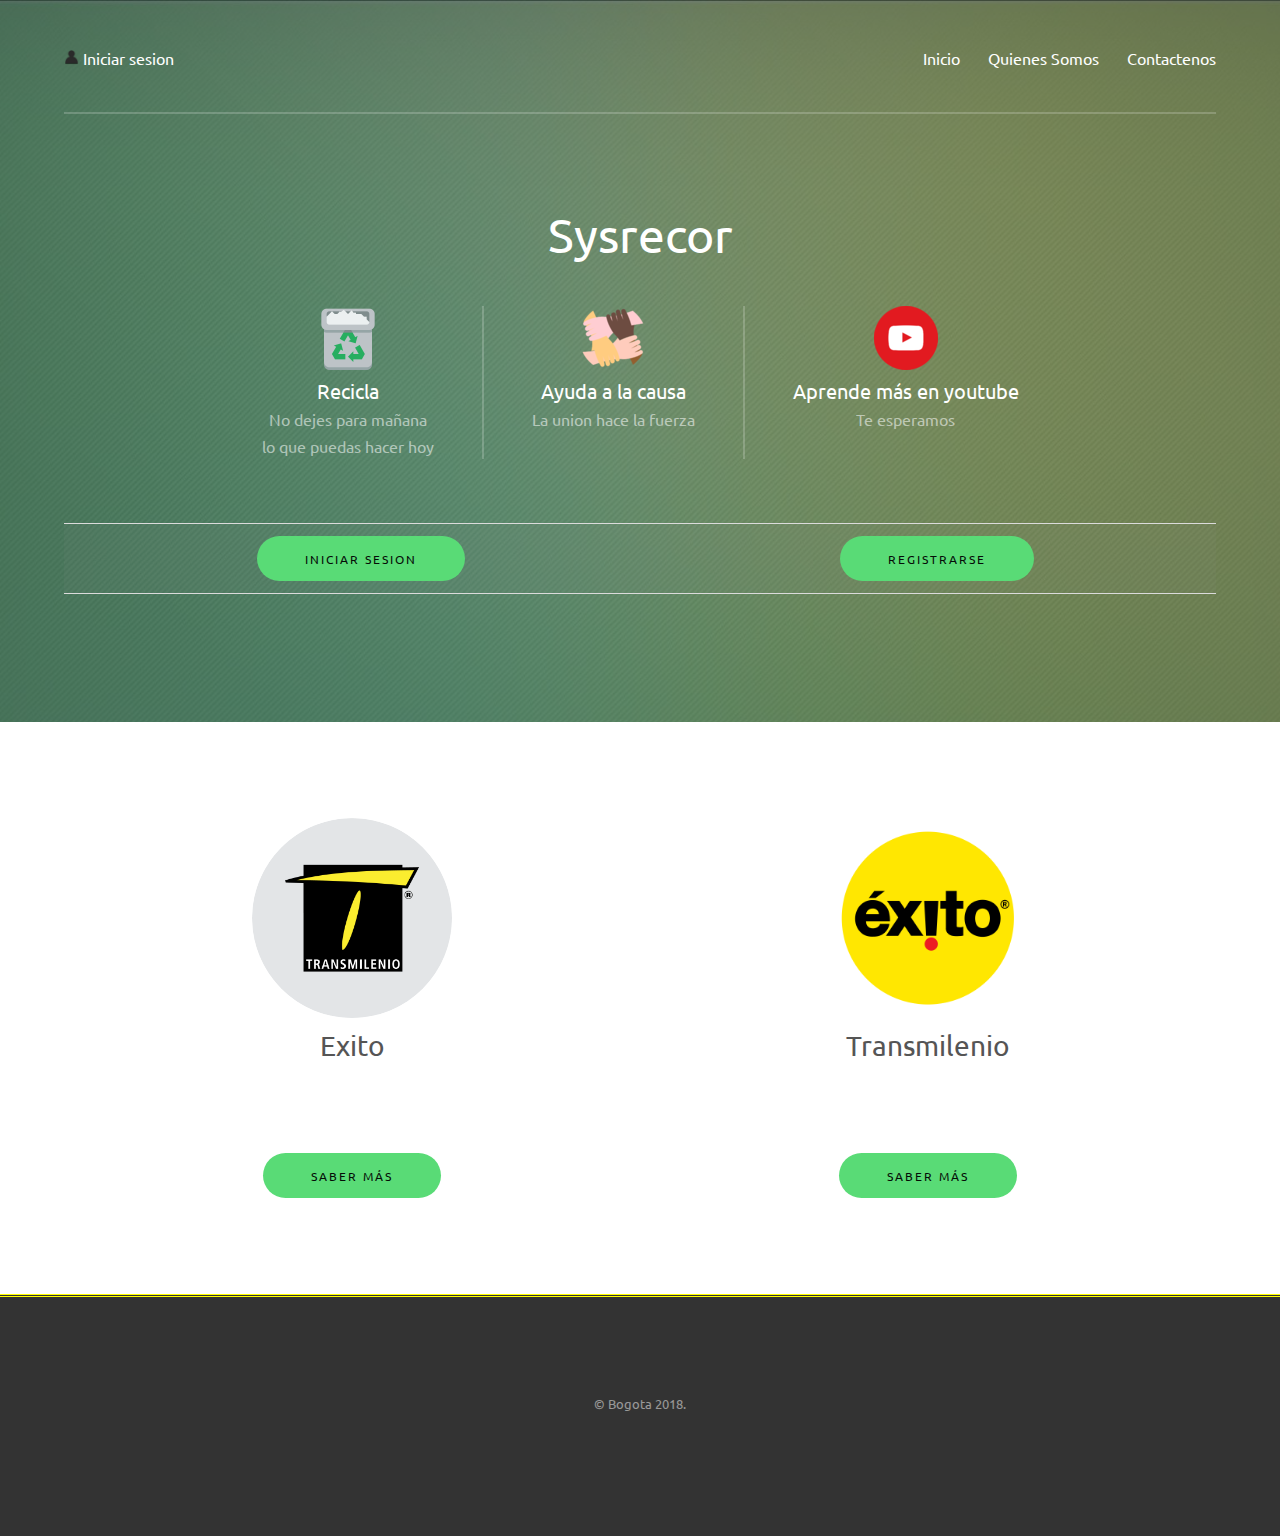
<file: sysrecor/index.html>
<!DOCTYPE HTML>
<!--
	Projection by TEMPLATED
	templated.co @templatedco
	Released for free under the Creative Commons Attribution 3.0 license (templated.co/license)
-->
<html>
	<head>
		<title>Sysrecor</title>
		<meta charset="utf-8" />
		<meta name="viewport" content="width=device-width, initial-scale=1" />
        <link rel="icon" type="image/png" sizes="16x16" href="sesiones/images/favicon/favicon-16x16.png">
        <link rel="manifest" href="/manifest.json">
        <meta name="msapplication-TileColor" content="#FFD700">
        <link href="https://fonts.googleapis.com/css?family=Ubuntu" rel="stylesheet">
        <meta name="theme-color" content="#FFD700">
		<link rel="stylesheet" href="sesiones/assets/css/main.css" />
	</head>
	<body>

		<!-- Header -->
			<header id="header">
				<div class="inner">
					<a href="#" class="logo"><img src="images/inicio.png" width="15px" height="15px"> Iniciar sesion</strong></a>
					<nav id="nav">
						<a href="index.html">Inicio</a>
						<a href="#">Quienes Somos</a>
						<a href="#">Contactenos</a>
					</nav>
					<a href="#navPanel" class="navPanelToggle"><span class="fa fa-bars"></span></a>
				</div>
			</header>

		<!-- Banner -->
			<section id="banner">
				<div class="inner">
					<header>
						<h1>Sysrecor</h1>
					</header>

					<div class="flex ">

						<div>
							<img src="images/recicla.png">
							<h3>Recicla</h3>
							<p>No dejes para mañana</p>
							<p>lo que puedas hacer hoy</p>
						</div>

						<div>
							<img src="images/ayuda.png">
							<h3>Ayuda a la causa</h3>
							<p>La union hace la fuerza</p>
						</div>

						<div>
								<img src="images/youtube2.png">
							<h3>Aprende más en youtube</h3>
							<p>Te esperamos</p>
						</div>

					</div>

					<footer>
						<table>
							<tr>
								<td><a href="#" class="button">Iniciar sesion</a></td>
								<td><a href="#" class="button">Registrarse</a></td>
							</tr>
						</table>
					</footer>
				</div>
			</section>


			
						



		<!-- Three -->
			<section id="three" class="wrapper align-center">
				<div class="inner">
					<div class="flex flex-2">
						<article>
							<div class="image round">
								<img src="sesiones/images/pic01.png" width="200px" height="200px"   alt="Pic 01" />
							</div>
							<header>
								<h3>Exito</h3>
							</header>
							<p>&nbsp;</p>
							<footer>
								<a href="#" class="button">Saber más</a>
							</footer>
						</article>
						<article>
							<div class="image round">
								<img src="sesiones/images/logofunvida.png" alt="Pic 02" width="200px" height="200px" />
							</div>
							<header>
								<h3>Transmilenio</h3>
							</header>
							<p>&nbsp;</p>
							<footer>
								<a href="#" class="button">Saber más</a>
							</footer>
						</article>
					</div>
				</div>
			</section>

		<!-- Footer -->
			<footer id="footer">
				

					<div class="copyright">
						&copy; Bogota 2018</a>.
					</div>

				</div>
			</footer>

		<!-- Scripts -->
			<script src="assets/js/jquery.min.js"></script>
			<script src="assets/js/skel.min.js"></script>
			<script src="assets/js/util.js"></script>
			<script src="assets/js/main.js"></script>

	</body>
</html>
</file>
<file: sysrecor/sesiones/assets/css/main.css>
@charset "UTF-8";
@import url(font-awesome.min.css);
@import "https://fonts.googleapis.com/css?family=Source+Sans+Pro:300,400,600";

/*
	Projection by TEMPLATED
	templated.co @templatedco
	Released for free under the Creative Commons Attribution 3.0 license (templated.co/license)
*/

/* Reset */

	html, body, div, span, applet, object, iframe, h1, h2, h3, h4, h5, h6, p, blockquote, pre, a, abbr, acronym, address, big, cite, code, del, dfn, em, img, ins, kbd, q, s, samp, small, strike, strong, sub, sup, tt, var, b, u, i, center, dl, dt, dd, ol, ul, li, fieldset, form, label, legend, table, caption, tbody, tfoot, thead, tr, th, td, article, aside, canvas, details, embed, figure, figcaption, footer, header, hgroup, menu, nav, output, ruby, section, summary, time, mark, audio, video {
		margin: 0;
		padding: 0;
		border: 0;
		font-size: 100%;
		font: inherit;
		vertical-align: baseline;
	}

	article, aside, details, figcaption, figure, footer, header, hgroup, menu, nav, section {
		display: block;
	}

	body {
		line-height: 1;
	}

	ol, ul {
		list-style: none;
	}

	blockquote, q {
		quotes: none;
	}

	blockquote:before, blockquote:after, q:before, q:after {
		content: '';
		content: none;
	}

	table {
		border-collapse: collapse;
		border-spacing: 0;
	}

	body {
		-webkit-text-size-adjust: none;
	}

/* Box Model */

	*, *:before, *:after {
		-moz-box-sizing: border-box;
		-webkit-box-sizing: border-box;
		box-sizing: border-box;
	}

/* Containers */

	.container {
		margin-left: auto;
		margin-right: auto;
	}

	.container.\31 25\25 {
		width: 100%;
		max-width: 100em;
		min-width: 80em;
	}

	.container.\37 5\25 {
		width: 60em;
	}

	.container.\35 0\25 {
		width: 40em;
	}

	.container.\32 5\25 {
		width: 20em;
	}

	.container {
		width: 80em;
	}

	@media screen and (max-width: 1680px) {

		.container.\31 25\25 {
			width: 100%;
			max-width: 100em;
			min-width: 80em;
		}

		.container.\37 5\25 {
			width: 60em;
		}

		.container.\35 0\25 {
			width: 40em;
		}

		.container.\32 5\25 {
			width: 20em;
		}

		.container {
			width: 80em;
		}

	}

	@media screen and (max-width: 1280px) {

		.container.\31 25\25 {
			width: 100%;
			max-width: 81.25em;
			min-width: 65em;
		}

		.container.\37 5\25 {
			width: 48.75em;
		}

		.container.\35 0\25 {
			width: 32.5em;
		}

		.container.\32 5\25 {
			width: 16.25em;
		}

		.container {
			width: 65em;
		}

	}

	@media screen and (max-width: 980px) {

		.container.\31 25\25 {
			width: 100%;
			max-width: 112.5%;
			min-width: 90%;
		}

		.container.\37 5\25 {
			width: 67.5%;
		}

		.container.\35 0\25 {
			width: 45%;
		}

		.container.\32 5\25 {
			width: 22.5%;
		}

		.container {
			width: 90%;
		}

	}

	@media screen and (max-width: 736px) {

		.container.\31 25\25 {
			width: 100%;
			max-width: 112.5%;
			min-width: 90%;
		}

		.container.\37 5\25 {
			width: 67.5%;
		}

		.container.\35 0\25 {
			width: 45%;
		}

		.container.\32 5\25 {
			width: 22.5%;
		}

		.container {
			width: 90% !important;
		}

	}

	@media screen and (max-width: 480px) {

		.container.\31 25\25 {
			width: 100%;
			max-width: 112.5%;
			min-width: 90%;
		}

		.container.\37 5\25 {
			width: 67.5%;
		}

		.container.\35 0\25 {
			width: 45%;
		}

		.container.\32 5\25 {
			width: 22.5%;
		}

		.container {
			width: 90% !important;
		}

	}

/* Grid */

	.row {
		border-bottom: solid 1px transparent;
		-moz-box-sizing: border-box;
		-webkit-box-sizing: border-box;
		box-sizing: border-box;
	}

	.row > * {
	float: left;
	-moz-box-sizing: border-box;
	-webkit-box-sizing: border-box;
	box-sizing: border-box;
	text-align: center;
	}

	.row:after, .row:before {
		content: '';
		display: block;
		clear: both;
		height: 0;
	}

	.row.uniform > * > :first-child {
		margin-top: 0;
	}

	.row.uniform > * > :last-child {
		margin-bottom: 0;
	}

	.row.\30 \25 > * {
		padding: 0 0 0 0em;
	}

	.row.\30 \25 {
		margin: 0 0 -1px 0em;
	}

	.row.uniform.\30 \25 > * {
		padding: 0em 0 0 0em;
	}

	.row.uniform.\30 \25 {
		margin: 0em 0 -1px 0em;
	}

	.row > * {
		padding: 0 0 0 2em;
	}

	.row {
		margin: 0 0 -1px -2em;
	}

	.row.uniform > * {
		padding: 2em 0 0 2em;
	}

	.row.uniform {
		margin: -2em 0 -1px -2em;
	}

	.row.\32 00\25 > * {
		padding: 0 0 0 4em;
	}

	.row.\32 00\25 {
		margin: 0 0 -1px -4em;
	}

	.row.uniform.\32 00\25 > * {
		padding: 4em 0 0 4em;
	}

	.row.uniform.\32 00\25 {
		margin: -4em 0 -1px -4em;
	}

	.row.\31 50\25 > * {
		padding: 0 0 0 3em;
	}

	.row.\31 50\25 {
		margin: 0 0 -1px -3em;
	}

	.row.uniform.\31 50\25 > * {
		padding: 3em 0 0 3em;
	}

	.row.uniform.\31 50\25 {
		margin: -3em 0 -1px -3em;
	}

	.row.\35 0\25 > * {
		padding: 0 0 0 1em;
	}

	.row.\35 0\25 {
		margin: 0 0 -1px -1em;
	}

	.row.uniform.\35 0\25 > * {
		padding: 1em 0 0 1em;
	}

	.row.uniform.\35 0\25 {
		margin: -1em 0 -1px -1em;
	}

	.row.\32 5\25 > * {
		padding: 0 0 0 0.5em;
	}

	.row.\32 5\25 {
		margin: 0 0 -1px -0.5em;
	}

	.row.uniform.\32 5\25 > * {
		padding: 0.5em 0 0 0.5em;
	}

	.row.uniform.\32 5\25 {
		margin: -0.5em 0 -1px -0.5em;
	}

	.\31 2u, .\31 2u\24 {
		width: 100%;
		clear: none;
		margin-left: 0;
	}

	.\31 1u, .\31 1u\24 {
		width: 91.6666666667%;
		clear: none;
		margin-left: 0;
	}

	.\31 0u, .\31 0u\24 {
		width: 83.3333333333%;
		clear: none;
		margin-left: 0;
	}

	.\39 u, .\39 u\24 {
		width: 75%;
		clear: none;
		margin-left: 0;
	}

	.\38 u, .\38 u\24 {
		width: 66.6666666667%;
		clear: none;
		margin-left: 0;
	}

	.\37 u, .\37 u\24 {
		width: 58.3333333333%;
		clear: none;
		margin-left: 0;
	}

	.\36 u, .\36 u\24 {
		width: 50%;
		clear: none;
		margin-left: 0;
	}

	.\35 u, .\35 u\24 {
		width: 41.6666666667%;
		clear: none;
		margin-left: 0;
	}

	.\34 u, .\34 u\24 {
		width: 33.3333333333%;
		clear: none;
		margin-left: 0;
	}

	.\33 u, .\33 u\24 {
		width: 25%;
		clear: none;
		margin-left: 0;
	}

	.\32 u, .\32 u\24 {
		width: 16.6666666667%;
		clear: none;
		margin-left: 0;
	}

	.\31 u, .\31 u\24 {
		width: 8.3333333333%;
		clear: none;
		margin-left: 0;
	}

	.\31 2u\24 + *,
	.\31 1u\24 + *,
	.\31 0u\24 + *,
	.\39 u\24 + *,
	.\38 u\24 + *,
	.\37 u\24 + *,
	.\36 u\24 + *,
	.\35 u\24 + *,
	.\34 u\24 + *,
	.\33 u\24 + *,
	.\32 u\24 + *,
	.\31 u\24 + * {
		clear: left;
	}

	.\-11u {
		margin-left: 91.66667%;
	}

	.\-10u {
		margin-left: 83.33333%;
	}

	.\-9u {
		margin-left: 75%;
	}

	.\-8u {
		margin-left: 66.66667%;
	}

	.\-7u {
		margin-left: 58.33333%;
	}

	.\-6u {
		margin-left: 50%;
	}

	.\-5u {
		margin-left: 41.66667%;
	}

	.\-4u {
		margin-left: 33.33333%;
	}

	.\-3u {
		margin-left: 25%;
	}

	.\-2u {
		margin-left: 16.66667%;
	}

	.\-1u {
		margin-left: 8.33333%;
	}

	@media screen and (max-width: 1680px) {

		.row > * {
			padding: 0 0 0 2em;
		}

		.row {
			margin: 0 0 -1px -2em;
		}

		.row.uniform > * {
			padding: 2em 0 0 2em;
		}

		.row.uniform {
			margin: -2em 0 -1px -2em;
		}

		.row.\32 00\25 > * {
			padding: 0 0 0 4em;
		}

		.row.\32 00\25 {
			margin: 0 0 -1px -4em;
		}

		.row.uniform.\32 00\25 > * {
			padding: 4em 0 0 4em;
		}

		.row.uniform.\32 00\25 {
			margin: -4em 0 -1px -4em;
		}

		.row.\31 50\25 > * {
			padding: 0 0 0 3em;
		}

		.row.\31 50\25 {
			margin: 0 0 -1px -3em;
		}

		.row.uniform.\31 50\25 > * {
			padding: 3em 0 0 3em;
		}

		.row.uniform.\31 50\25 {
			margin: -3em 0 -1px -3em;
		}

		.row.\35 0\25 > * {
			padding: 0 0 0 1em;
		}

		.row.\35 0\25 {
			margin: 0 0 -1px -1em;
		}

		.row.uniform.\35 0\25 > * {
			padding: 1em 0 0 1em;
		}

		.row.uniform.\35 0\25 {
			margin: -1em 0 -1px -1em;
		}

		.row.\32 5\25 > * {
			padding: 0 0 0 0.5em;
		}

		.row.\32 5\25 {
			margin: 0 0 -1px -0.5em;
		}

		.row.uniform.\32 5\25 > * {
			padding: 0.5em 0 0 0.5em;
		}

		.row.uniform.\32 5\25 {
			margin: -0.5em 0 -1px -0.5em;
		}

		.\31 2u\28xlarge\29, .\31 2u\24\28xlarge\29 {
			width: 100%;
			clear: none;
			margin-left: 0;
		}

		.\31 1u\28xlarge\29, .\31 1u\24\28xlarge\29 {
			width: 91.6666666667%;
			clear: none;
			margin-left: 0;
		}

		.\31 0u\28xlarge\29, .\31 0u\24\28xlarge\29 {
			width: 83.3333333333%;
			clear: none;
			margin-left: 0;
		}

		.\39 u\28xlarge\29, .\39 u\24\28xlarge\29 {
			width: 75%;
			clear: none;
			margin-left: 0;
		}

		.\38 u\28xlarge\29, .\38 u\24\28xlarge\29 {
			width: 66.6666666667%;
			clear: none;
			margin-left: 0;
		}

		.\37 u\28xlarge\29, .\37 u\24\28xlarge\29 {
			width: 58.3333333333%;
			clear: none;
			margin-left: 0;
		}

		.\36 u\28xlarge\29, .\36 u\24\28xlarge\29 {
			width: 50%;
			clear: none;
			margin-left: 0;
		}

		.\35 u\28xlarge\29, .\35 u\24\28xlarge\29 {
			width: 41.6666666667%;
			clear: none;
			margin-left: 0;
		}

		.\34 u\28xlarge\29, .\34 u\24\28xlarge\29 {
			width: 33.3333333333%;
			clear: none;
			margin-left: 0;
		}

		.\33 u\28xlarge\29, .\33 u\24\28xlarge\29 {
			width: 25%;
			clear: none;
			margin-left: 0;
		}

		.\32 u\28xlarge\29, .\32 u\24\28xlarge\29 {
			width: 16.6666666667%;
			clear: none;
			margin-left: 0;
		}

		.\31 u\28xlarge\29, .\31 u\24\28xlarge\29 {
			width: 8.3333333333%;
			clear: none;
			margin-left: 0;
		}

		.\31 2u\24\28xlarge\29 + *,
		.\31 1u\24\28xlarge\29 + *,
		.\31 0u\24\28xlarge\29 + *,
		.\39 u\24\28xlarge\29 + *,
		.\38 u\24\28xlarge\29 + *,
		.\37 u\24\28xlarge\29 + *,
		.\36 u\24\28xlarge\29 + *,
		.\35 u\24\28xlarge\29 + *,
		.\34 u\24\28xlarge\29 + *,
		.\33 u\24\28xlarge\29 + *,
		.\32 u\24\28xlarge\29 + *,
		.\31 u\24\28xlarge\29 + * {
			clear: left;
		}

		.\-11u\28xlarge\29 {
			margin-left: 91.66667%;
		}

		.\-10u\28xlarge\29 {
			margin-left: 83.33333%;
		}

		.\-9u\28xlarge\29 {
			margin-left: 75%;
		}

		.\-8u\28xlarge\29 {
			margin-left: 66.66667%;
		}

		.\-7u\28xlarge\29 {
			margin-left: 58.33333%;
		}

		.\-6u\28xlarge\29 {
			margin-left: 50%;
		}

		.\-5u\28xlarge\29 {
			margin-left: 41.66667%;
		}

		.\-4u\28xlarge\29 {
			margin-left: 33.33333%;
		}

		.\-3u\28xlarge\29 {
			margin-left: 25%;
		}

		.\-2u\28xlarge\29 {
			margin-left: 16.66667%;
		}

		.\-1u\28xlarge\29 {
			margin-left: 8.33333%;
		}

	}

	@media screen and (max-width: 1280px) {

		.row > * {
			padding: 0 0 0 1.5em;
		}

		.row {
			margin: 0 0 -1px -1.5em;
		}

		.row.uniform > * {
			padding: 1.5em 0 0 1.5em;
		}

		.row.uniform {
			margin: -1.5em 0 -1px -1.5em;
		}

		.row.\32 00\25 > * {
			padding: 0 0 0 3em;
		}

		.row.\32 00\25 {
			margin: 0 0 -1px -3em;
		}

		.row.uniform.\32 00\25 > * {
			padding: 3em 0 0 3em;
		}

		.row.uniform.\32 00\25 {
			margin: -3em 0 -1px -3em;
		}

		.row.\31 50\25 > * {
			padding: 0 0 0 2.25em;
		}

		.row.\31 50\25 {
			margin: 0 0 -1px -2.25em;
		}

		.row.uniform.\31 50\25 > * {
			padding: 2.25em 0 0 2.25em;
		}

		.row.uniform.\31 50\25 {
			margin: -2.25em 0 -1px -2.25em;
		}

		.row.\35 0\25 > * {
			padding: 0 0 0 0.75em;
		}

		.row.\35 0\25 {
			margin: 0 0 -1px -0.75em;
		}

		.row.uniform.\35 0\25 > * {
			padding: 0.75em 0 0 0.75em;
		}

		.row.uniform.\35 0\25 {
			margin: -0.75em 0 -1px -0.75em;
		}

		.row.\32 5\25 > * {
			padding: 0 0 0 0.375em;
		}

		.row.\32 5\25 {
			margin: 0 0 -1px -0.375em;
		}

		.row.uniform.\32 5\25 > * {
			padding: 0.375em 0 0 0.375em;
		}

		.row.uniform.\32 5\25 {
			margin: -0.375em 0 -1px -0.375em;
		}

		.\31 2u\28large\29, .\31 2u\24\28large\29 {
			width: 100%;
			clear: none;
			margin-left: 0;
		}

		.\31 1u\28large\29, .\31 1u\24\28large\29 {
			width: 91.6666666667%;
			clear: none;
			margin-left: 0;
		}

		.\31 0u\28large\29, .\31 0u\24\28large\29 {
			width: 83.3333333333%;
			clear: none;
			margin-left: 0;
		}

		.\39 u\28large\29, .\39 u\24\28large\29 {
			width: 75%;
			clear: none;
			margin-left: 0;
		}

		.\38 u\28large\29, .\38 u\24\28large\29 {
			width: 66.6666666667%;
			clear: none;
			margin-left: 0;
		}

		.\37 u\28large\29, .\37 u\24\28large\29 {
			width: 58.3333333333%;
			clear: none;
			margin-left: 0;
		}

		.\36 u\28large\29, .\36 u\24\28large\29 {
			width: 50%;
			clear: none;
			margin-left: 0;
		}

		.\35 u\28large\29, .\35 u\24\28large\29 {
			width: 41.6666666667%;
			clear: none;
			margin-left: 0;
		}

		.\34 u\28large\29, .\34 u\24\28large\29 {
			width: 33.3333333333%;
			clear: none;
			margin-left: 0;
		}

		.\33 u\28large\29, .\33 u\24\28large\29 {
			width: 25%;
			clear: none;
			margin-left: 0;
		}

		.\32 u\28large\29, .\32 u\24\28large\29 {
			width: 16.6666666667%;
			clear: none;
			margin-left: 0;
		}

		.\31 u\28large\29, .\31 u\24\28large\29 {
			width: 8.3333333333%;
			clear: none;
			margin-left: 0;
		}

		.\31 2u\24\28large\29 + *,
		.\31 1u\24\28large\29 + *,
		.\31 0u\24\28large\29 + *,
		.\39 u\24\28large\29 + *,
		.\38 u\24\28large\29 + *,
		.\37 u\24\28large\29 + *,
		.\36 u\24\28large\29 + *,
		.\35 u\24\28large\29 + *,
		.\34 u\24\28large\29 + *,
		.\33 u\24\28large\29 + *,
		.\32 u\24\28large\29 + *,
		.\31 u\24\28large\29 + * {
			clear: left;
		}

		.\-11u\28large\29 {
			margin-left: 91.66667%;
		}

		.\-10u\28large\29 {
			margin-left: 83.33333%;
		}

		.\-9u\28large\29 {
			margin-left: 75%;
		}

		.\-8u\28large\29 {
			margin-left: 66.66667%;
		}

		.\-7u\28large\29 {
			margin-left: 58.33333%;
		}

		.\-6u\28large\29 {
			margin-left: 50%;
		}

		.\-5u\28large\29 {
			margin-left: 41.66667%;
		}

		.\-4u\28large\29 {
			margin-left: 33.33333%;
		}

		.\-3u\28large\29 {
			margin-left: 25%;
		}

		.\-2u\28large\29 {
			margin-left: 16.66667%;
		}

		.\-1u\28large\29 {
			margin-left: 8.33333%;
		}

	}

	@media screen and (max-width: 980px) {

		.row > * {
			padding: 0 0 0 1.5em;
		}

		.row {
			margin: 0 0 -1px -1.5em;
		}

		.row.uniform > * {
			padding: 1.5em 0 0 1.5em;
		}

		.row.uniform {
			margin: -1.5em 0 -1px -1.5em;
		}

		.row.\32 00\25 > * {
			padding: 0 0 0 3em;
		}

		.row.\32 00\25 {
			margin: 0 0 -1px -3em;
		}

		.row.uniform.\32 00\25 > * {
			padding: 3em 0 0 3em;
		}

		.row.uniform.\32 00\25 {
			margin: -3em 0 -1px -3em;
		}

		.row.\31 50\25 > * {
			padding: 0 0 0 2.25em;
		}

		.row.\31 50\25 {
			margin: 0 0 -1px -2.25em;
		}

		.row.uniform.\31 50\25 > * {
			padding: 2.25em 0 0 2.25em;
		}

		.row.uniform.\31 50\25 {
			margin: -2.25em 0 -1px -2.25em;
		}

		.row.\35 0\25 > * {
			padding: 0 0 0 0.75em;
		}

		.row.\35 0\25 {
			margin: 0 0 -1px -0.75em;
		}

		.row.uniform.\35 0\25 > * {
			padding: 0.75em 0 0 0.75em;
		}

		.row.uniform.\35 0\25 {
			margin: -0.75em 0 -1px -0.75em;
		}

		.row.\32 5\25 > * {
			padding: 0 0 0 0.375em;
		}

		.row.\32 5\25 {
			margin: 0 0 -1px -0.375em;
		}

		.row.uniform.\32 5\25 > * {
			padding: 0.375em 0 0 0.375em;
		}

		.row.uniform.\32 5\25 {
			margin: -0.375em 0 -1px -0.375em;
		}

		.\31 2u\28medium\29, .\31 2u\24\28medium\29 {
			width: 100%;
			clear: none;
			margin-left: 0;
		}

		.\31 1u\28medium\29, .\31 1u\24\28medium\29 {
			width: 91.6666666667%;
			clear: none;
			margin-left: 0;
		}

		.\31 0u\28medium\29, .\31 0u\24\28medium\29 {
			width: 83.3333333333%;
			clear: none;
			margin-left: 0;
		}

		.\39 u\28medium\29, .\39 u\24\28medium\29 {
			width: 75%;
			clear: none;
			margin-left: 0;
		}

		.\38 u\28medium\29, .\38 u\24\28medium\29 {
			width: 66.6666666667%;
			clear: none;
			margin-left: 0;
		}

		.\37 u\28medium\29, .\37 u\24\28medium\29 {
			width: 58.3333333333%;
			clear: none;
			margin-left: 0;
		}

		.\36 u\28medium\29, .\36 u\24\28medium\29 {
			width: 50%;
			clear: none;
			margin-left: 0;
		}

		.\35 u\28medium\29, .\35 u\24\28medium\29 {
			width: 41.6666666667%;
			clear: none;
			margin-left: 0;
		}

		.\34 u\28medium\29, .\34 u\24\28medium\29 {
			width: 33.3333333333%;
			clear: none;
			margin-left: 0;
		}

		.\33 u\28medium\29, .\33 u\24\28medium\29 {
			width: 25%;
			clear: none;
			margin-left: 0;
		}

		.\32 u\28medium\29, .\32 u\24\28medium\29 {
			width: 16.6666666667%;
			clear: none;
			margin-left: 0;
		}

		.\31 u\28medium\29, .\31 u\24\28medium\29 {
			width: 8.3333333333%;
			clear: none;
			margin-left: 0;
		}

		.\31 2u\24\28medium\29 + *,
		.\31 1u\24\28medium\29 + *,
		.\31 0u\24\28medium\29 + *,
		.\39 u\24\28medium\29 + *,
		.\38 u\24\28medium\29 + *,
		.\37 u\24\28medium\29 + *,
		.\36 u\24\28medium\29 + *,
		.\35 u\24\28medium\29 + *,
		.\34 u\24\28medium\29 + *,
		.\33 u\24\28medium\29 + *,
		.\32 u\24\28medium\29 + *,
		.\31 u\24\28medium\29 + * {
			clear: left;
		}

		.\-11u\28medium\29 {
			margin-left: 91.66667%;
		}

		.\-10u\28medium\29 {
			margin-left: 83.33333%;
		}

		.\-9u\28medium\29 {
			margin-left: 75%;
		}

		.\-8u\28medium\29 {
			margin-left: 66.66667%;
		}

		.\-7u\28medium\29 {
			margin-left: 58.33333%;
		}

		.\-6u\28medium\29 {
			margin-left: 50%;
		}

		.\-5u\28medium\29 {
			margin-left: 41.66667%;
		}

		.\-4u\28medium\29 {
			margin-left: 33.33333%;
		}

		.\-3u\28medium\29 {
			margin-left: 25%;
		}

		.\-2u\28medium\29 {
			margin-left: 16.66667%;
		}

		.\-1u\28medium\29 {
			margin-left: 8.33333%;
		}

	}

	@media screen and (max-width: 736px) {

		.row > * {
			padding: 0 0 0 1.25em;
		}

		.row {
			margin: 0 0 -1px -1.25em;
		}

		.row.uniform > * {
			padding: 1.25em 0 0 1.25em;
		}

		.row.uniform {
			margin: -1.25em 0 -1px -1.25em;
		}

		.row.\32 00\25 > * {
			padding: 0 0 0 2.5em;
		}

		.row.\32 00\25 {
			margin: 0 0 -1px -2.5em;
		}

		.row.uniform.\32 00\25 > * {
			padding: 2.5em 0 0 2.5em;
		}

		.row.uniform.\32 00\25 {
			margin: -2.5em 0 -1px -2.5em;
		}

		.row.\31 50\25 > * {
			padding: 0 0 0 1.875em;
		}

		.row.\31 50\25 {
			margin: 0 0 -1px -1.875em;
		}

		.row.uniform.\31 50\25 > * {
			padding: 1.875em 0 0 1.875em;
		}

		.row.uniform.\31 50\25 {
			margin: -1.875em 0 -1px -1.875em;
		}

		.row.\35 0\25 > * {
			padding: 0 0 0 0.625em;
		}

		.row.\35 0\25 {
			margin: 0 0 -1px -0.625em;
		}

		.row.uniform.\35 0\25 > * {
			padding: 0.625em 0 0 0.625em;
		}

		.row.uniform.\35 0\25 {
			margin: -0.625em 0 -1px -0.625em;
		}

		.row.\32 5\25 > * {
			padding: 0 0 0 0.3125em;
		}

		.row.\32 5\25 {
			margin: 0 0 -1px -0.3125em;
		}

		.row.uniform.\32 5\25 > * {
			padding: 0.3125em 0 0 0.3125em;
		}

		.row.uniform.\32 5\25 {
			margin: -0.3125em 0 -1px -0.3125em;
		}

		.\31 2u\28small\29, .\31 2u\24\28small\29 {
			width: 100%;
			clear: none;
			margin-left: 0;
		}

		.\31 1u\28small\29, .\31 1u\24\28small\29 {
			width: 91.6666666667%;
			clear: none;
			margin-left: 0;
		}

		.\31 0u\28small\29, .\31 0u\24\28small\29 {
			width: 83.3333333333%;
			clear: none;
			margin-left: 0;
		}

		.\39 u\28small\29, .\39 u\24\28small\29 {
			width: 75%;
			clear: none;
			margin-left: 0;
		}

		.\38 u\28small\29, .\38 u\24\28small\29 {
			width: 66.6666666667%;
			clear: none;
			margin-left: 0;
		}

		.\37 u\28small\29, .\37 u\24\28small\29 {
			width: 58.3333333333%;
			clear: none;
			margin-left: 0;
		}

		.\36 u\28small\29, .\36 u\24\28small\29 {
			width: 50%;
			clear: none;
			margin-left: 0;
		}

		.\35 u\28small\29, .\35 u\24\28small\29 {
			width: 41.6666666667%;
			clear: none;
			margin-left: 0;
		}

		.\34 u\28small\29, .\34 u\24\28small\29 {
			width: 33.3333333333%;
			clear: none;
			margin-left: 0;
		}

		.\33 u\28small\29, .\33 u\24\28small\29 {
			width: 25%;
			clear: none;
			margin-left: 0;
		}

		.\32 u\28small\29, .\32 u\24\28small\29 {
			width: 16.6666666667%;
			clear: none;
			margin-left: 0;
		}

		.\31 u\28small\29, .\31 u\24\28small\29 {
			width: 8.3333333333%;
			clear: none;
			margin-left: 0;
		}

		.\31 2u\24\28small\29 + *,
		.\31 1u\24\28small\29 + *,
		.\31 0u\24\28small\29 + *,
		.\39 u\24\28small\29 + *,
		.\38 u\24\28small\29 + *,
		.\37 u\24\28small\29 + *,
		.\36 u\24\28small\29 + *,
		.\35 u\24\28small\29 + *,
		.\34 u\24\28small\29 + *,
		.\33 u\24\28small\29 + *,
		.\32 u\24\28small\29 + *,
		.\31 u\24\28small\29 + * {
			clear: left;
		}

		.\-11u\28small\29 {
			margin-left: 91.66667%;
		}

		.\-10u\28small\29 {
			margin-left: 83.33333%;
		}

		.\-9u\28small\29 {
			margin-left: 75%;
		}

		.\-8u\28small\29 {
			margin-left: 66.66667%;
		}

		.\-7u\28small\29 {
			margin-left: 58.33333%;
		}

		.\-6u\28small\29 {
			margin-left: 50%;
		}

		.\-5u\28small\29 {
			margin-left: 41.66667%;
		}

		.\-4u\28small\29 {
			margin-left: 33.33333%;
		}

		.\-3u\28small\29 {
			margin-left: 25%;
		}

		.\-2u\28small\29 {
			margin-left: 16.66667%;
		}

		.\-1u\28small\29 {
			margin-left: 8.33333%;
		}

	}

	@media screen and (max-width: 480px) {

		.row > * {
			padding: 0 0 0 1.25em;
		}

		.row {
			margin: 0 0 -1px -1.25em;
		}

		.row.uniform > * {
			padding: 1.25em 0 0 1.25em;
		}

		.row.uniform {
			margin: -1.25em 0 -1px -1.25em;
		}

		.row.\32 00\25 > * {
			padding: 0 0 0 2.5em;
		}

		.row.\32 00\25 {
			margin: 0 0 -1px -2.5em;
		}

		.row.uniform.\32 00\25 > * {
			padding: 2.5em 0 0 2.5em;
		}

		.row.uniform.\32 00\25 {
			margin: -2.5em 0 -1px -2.5em;
		}

		.row.\31 50\25 > * {
			padding: 0 0 0 1.875em;
		}

		.row.\31 50\25 {
			margin: 0 0 -1px -1.875em;
		}

		.row.uniform.\31 50\25 > * {
			padding: 1.875em 0 0 1.875em;
		}

		.row.uniform.\31 50\25 {
			margin: -1.875em 0 -1px -1.875em;
		}

		.row.\35 0\25 > * {
			padding: 0 0 0 0.625em;
		}

		.row.\35 0\25 {
			margin: 0 0 -1px -0.625em;
		}

		.row.uniform.\35 0\25 > * {
			padding: 0.625em 0 0 0.625em;
		}

		.row.uniform.\35 0\25 {
			margin: -0.625em 0 -1px -0.625em;
		}

		.row.\32 5\25 > * {
			padding: 0 0 0 0.3125em;
		}

		.row.\32 5\25 {
			margin: 0 0 -1px -0.3125em;
		}

		.row.uniform.\32 5\25 > * {
			padding: 0.3125em 0 0 0.3125em;
		}

		.row.uniform.\32 5\25 {
			margin: -0.3125em 0 -1px -0.3125em;
		}

		.\31 2u\28xsmall\29, .\31 2u\24\28xsmall\29 {
			width: 100%;
			clear: none;
			margin-left: 0;
		}

		.\31 1u\28xsmall\29, .\31 1u\24\28xsmall\29 {
			width: 91.6666666667%;
			clear: none;
			margin-left: 0;
		}

		.\31 0u\28xsmall\29, .\31 0u\24\28xsmall\29 {
			width: 83.3333333333%;
			clear: none;
			margin-left: 0;
		}

		.\39 u\28xsmall\29, .\39 u\24\28xsmall\29 {
			width: 75%;
			clear: none;
			margin-left: 0;
		}

		.\38 u\28xsmall\29, .\38 u\24\28xsmall\29 {
			width: 66.6666666667%;
			clear: none;
			margin-left: 0;
		}

		.\37 u\28xsmall\29, .\37 u\24\28xsmall\29 {
			width: 58.3333333333%;
			clear: none;
			margin-left: 0;
		}

		.\36 u\28xsmall\29, .\36 u\24\28xsmall\29 {
			width: 50%;
			clear: none;
			margin-left: 0;
		}

		.\35 u\28xsmall\29, .\35 u\24\28xsmall\29 {
			width: 41.6666666667%;
			clear: none;
			margin-left: 0;
		}

		.\34 u\28xsmall\29, .\34 u\24\28xsmall\29 {
			width: 33.3333333333%;
			clear: none;
			margin-left: 0;
		}

		.\33 u\28xsmall\29, .\33 u\24\28xsmall\29 {
			width: 25%;
			clear: none;
			margin-left: 0;
		}

		.\32 u\28xsmall\29, .\32 u\24\28xsmall\29 {
			width: 16.6666666667%;
			clear: none;
			margin-left: 0;
		}

		.\31 u\28xsmall\29, .\31 u\24\28xsmall\29 {
			width: 8.3333333333%;
			clear: none;
			margin-left: 0;
		}

		.\31 2u\24\28xsmall\29 + *,
		.\31 1u\24\28xsmall\29 + *,
		.\31 0u\24\28xsmall\29 + *,
		.\39 u\24\28xsmall\29 + *,
		.\38 u\24\28xsmall\29 + *,
		.\37 u\24\28xsmall\29 + *,
		.\36 u\24\28xsmall\29 + *,
		.\35 u\24\28xsmall\29 + *,
		.\34 u\24\28xsmall\29 + *,
		.\33 u\24\28xsmall\29 + *,
		.\32 u\24\28xsmall\29 + *,
		.\31 u\24\28xsmall\29 + * {
			clear: left;
		}

		.\-11u\28xsmall\29 {
			margin-left: 91.66667%;
		}

		.\-10u\28xsmall\29 {
			margin-left: 83.33333%;
		}

		.\-9u\28xsmall\29 {
			margin-left: 75%;
		}

		.\-8u\28xsmall\29 {
			margin-left: 66.66667%;
		}

		.\-7u\28xsmall\29 {
			margin-left: 58.33333%;
		}

		.\-6u\28xsmall\29 {
			margin-left: 50%;
		}

		.\-5u\28xsmall\29 {
			margin-left: 41.66667%;
		}

		.\-4u\28xsmall\29 {
			margin-left: 33.33333%;
		}

		.\-3u\28xsmall\29 {
			margin-left: 25%;
		}

		.\-2u\28xsmall\29 {
			margin-left: 16.66667%;
		}

		.\-1u\28xsmall\29 {
			margin-left: 8.33333%;
		}

	}

/* Basic */

	@-ms-viewport {
		width: device-width;
	}

	body {
		-ms-overflow-style: scrollbar;
	}

	@media screen and (max-width: 480px) {

		html, body {
			min-width: 320px;
		}

	}

	body {
		background: #fff;
	}

		body.is-loading *, body.is-loading *:before, body.is-loading *:after {
			-moz-animation: none !important;
			-webkit-animation: none !important;
			-ms-animation: none !important;
			animation: none !important;
			-moz-transition: none !important;
			-webkit-transition: none !important;
			-ms-transition: none !important;
			transition: none !important;
		}

/* Type */

	body, input, select, textarea {
	color: #ffffff;
	font-family: 'Ubuntu', sans-serif;
	font-size: 14pt;
	font-weight: 400;
	line-height: 1.65;
	background-color: #FFFFFF;
	}

		@media screen and (max-width: 1680px) {

			body, input, select, textarea {
				font-size: 12pt;
			}

		}

		@media screen and (max-width: 1280px) {

			body, input, select, textarea {
				font-size: 12pt;
			}

		}

		@media screen and (max-width: 980px) {

			body, input, select, textarea {
				font-size: 12pt;
			}

		}

		@media screen and (max-width: 736px) {

			body, input, select, textarea {
				font-size: 12pt;
			}

		}

		@media screen and (max-width: 480px) {

			body, input, select, textarea {
				font-size: 12pt;
			}

		}

	a {
		color: #dec313;
		text-decoration: underline;
	}

		a:hover {
			text-decoration: none;
		}

	strong, b {
		color: #555;
		font-weight: 600;
	}

	em, i {
		font-style: italic;
	}

	p {
		margin: 0 0 2em 0;
		color: #000;

	}

	h1, h2, h3, h4, h5, h6 {
		color: #555;
		font-weight: 400;
		line-height: 1.5;
		margin: 0 0 1em 0;
	}

		h1 a, h2 a, h3 a, h4 a, h5 a, h6 a {
			color: inherit;
			text-decoration: none;
		}

	h2 {
		font-size: 1.85em;
		font-weight: 300;
	}

	h3 {
		font-size: 1.75em;
	}

		@media screen and (max-width: 480px) {

			h3 {
				font-size: 1.25em;
			}

		}

	h4 {
		font-size: 1.5em;
	}

	h5 {
		font-size: 0.9em;
	}

	h6 {
		font-size: 0.7em;
	}

	sub {
		font-size: 0.8em;
		position: relative;
		top: 0.5em;
	}

	sup {
		font-size: 0.8em;
		position: relative;
		top: -0.5em;
	}

	blockquote {
		border-left: solid 4px #dbdbdb;
		font-style: italic;
		margin: 0 0 2em 0;
		padding: 0.5em 0 0.5em 2em;
	}

	code {
		background: rgba(144, 144, 144, 0.075);
		border-radius: 0;
		border: solid 1px #dbdbdb;
		font-family: 'Ubuntu', sans-serif;
		font-size: 0.9em;
		margin: 0 0.25em;
		padding: 0.25em 0.65em;
	}

	pre {
		-webkit-overflow-scrolling: touch;
		font-family: 'Ubuntu', sans-serif;
		font-size: 0.9em;
		margin: 0 0 2em 0;
	}

		pre code {
			display: block;
			line-height: 1.75;
			padding: 1em 1.5em;
			overflow-x: auto;
		}

	hr {
		border: 0;
		border-bottom: solid 1px #dbdbdb;
		margin: 2em 0;
	}

		hr.major {
			margin: 3em 0;
		}

	.align-left {
		text-align: left;
	}

	.align-center {
		text-align: center;
	}

	.align-right {
		text-align: right;
	}

	.inner {
		max-width: 75em;
		margin: 0 auto;
	}

		@media screen and (max-width: 1280px) {

			.inner {
				max-width: 90%;
			}

		}

		@media screen and (max-width: 480px) {

			.inner {
				max-width: 90%;
			}

		}

/* Section/Article */

	section.special, article.special {
		text-align: center;
	}

		section.special article, article.special article {
			text-align: left;
		}

	section.wrapper, article.wrapper {
		padding: 6em 0;
	}

		section.wrapper header, article.wrapper header {
			margin-bottom: 4em;
		}

			section.wrapper header h2, article.wrapper header h2 {
				font-size: 2.75em;
				margin: 0 0 .5em 0;
			}

			section.wrapper header p, article.wrapper header p {
				font-size: 1em;
			}

		section.wrapper article header, article.wrapper article header {
			margin: 0;
		}

		@media screen and (max-width: 980px) {

			section.wrapper, article.wrapper {
				padding: 4em 0;
			}

		}

		@media screen and (max-width: 736px) {

			section.wrapper, article.wrapper {
				padding: 3em 0;
			}

				section.wrapper header, article.wrapper header {
					margin-bottom: 2em;
				}

					section.wrapper header h2, article.wrapper header h2 {
						font-size: 2em;
					}

					section.wrapper header p, article.wrapper header p {
						font-size: .9em;
					}

		}

		@media screen and (max-width: 480px) {

			section.wrapper article, article.wrapper article {
				text-align: center;
			}

		}

	header p {
		color: #bbb;
		position: relative;
		margin: 0 0 1.5em 0;
	}

	header h2 + p {
		font-size: 1.25em;
		margin-top: -1em;
	}

	header h3 + p {
		font-size: 1.1em;
		margin-top: -0.8em;
	}

	header h4 + p,
	header h5 + p,
	header h6 + p {
		font-size: 0.9em;
		margin-top: -0.6em;
	}

/* Flex */

	.flex {
		display: -ms-flexbox;
		-ms-flex-wrap: wrap;
		-ms-flex-pack: justify;
		-moz-justify-content: space-between;
		-webkit-justify-content: space-between;
		-ms-justify-content: space-between;
		justify-content: space-between;
		display: -moz-flex;
		display: -webkit-flex;
		display: -ms-flex;
		display: flex;
		-moz-flex-wrap: wrap;
		-webkit-flex-wrap: wrap;
		-ms-flex-wrap: wrap;
		flex-wrap: wrap;
		width: 100%;
	}

		.flex.flex-2 {
			-moz-justify-content: space-between;
			-webkit-justify-content: space-between;
			-ms-justify-content: space-between;
			justify-content: space-between;
		}

			.flex.flex-2 article {
	width: 50%;
			}

		@media screen and (max-width: 980px) {

			.flex.flex-2 article {
				width: 100%;
				margin-bottom: 3em;
			}

				.flex.flex-2 article:last-child {
					margin-bottom: 0;
				}

		}

		@media screen and (max-width: 480px) {

			.flex.flex-2 br {
				display: none;
			}

		}

/* Form */

	form {
		margin: 0 0 2em 0;
	}

		form .field {
			margin-bottom: 1.5em;
		}

			form .field.half {
				display: inline-block;
				width: 48%;
			}

				form .field.half.first {
					margin-right: 3%;
				}

		@media screen and (max-width: 980px) {

			form .field.half {
				display: block;
				width: 100%;
			}

				form .field.half.first {
					margin-right: 0;
				}

		}

	label {
		color: #555;
		display: block;
		font-size: 0.9em;
		font-weight: 600;
		margin: 0 0 1em 0;
	}

	input[type="text"],
	input[type="password"],
	input[type="email"],
	input[type="tel"],
	select,
	textarea {
		-moz-appearance: none;
		-webkit-appearance: none;
		-ms-appearance: none;
		appearance: none;
		background: #000;/*color campo*/
		border-radius: 10px;
		border: none;
		border: solid 3px #dec313;
		color: #fff;
		display: block;
		outline: 0;
		padding: 0 1em;
		text-decoration: none;
		width: 100%;
	}

		input[type="text"]:invalid,
		input[type="password"]:invalid,
		input[type="email"]:invalid,
		input[type="tel"]:invalid,
		select:invalid,
		textarea:invalid {
			box-shadow: none;
		}

		input[type="text"]:focus,
		input[type="password"]:focus,
		input[type="email"]:focus,
		input[type="tel"]:focus,
		select:focus,
		textarea:focus {
			border-color: #4bae77;
			box-shadow: 0 0 0 1px #4bae77;
		}

	.select-wrapper {
		text-decoration: none;
		display: block;
		position: relative;
	}

		.select-wrapper:before {
			content: "";
			-moz-osx-font-smoothing: grayscale;
			-webkit-font-smoothing: antialiased;
			font-family: 'Ubuntu', sans-serif;
			font-style: normal;
			font-weight: normal;
			text-transform: none !important;
		}

		.select-wrapper:before {
			color: #fff;
			display: block;
			height: 2.75em;
			line-height: 2.75em;
			pointer-events: none;
			position: absolute;
			right: 0;
			text-align: center;
			top: 0;
			width: 2.75em;
		}

		.select-wrapper select::-ms-expand {
			display: none;
		}

	input[type="text"],
	input[type="password"],
	input[type="email"],
	select {
		height: 2.75em;
	}

	textarea {
		padding: 0.75em 1em;
	}

	input[type="checkbox"],
	input[type="radio"] {
		-moz-appearance: none;
		-webkit-appearance: none;
		-ms-appearance: none;
		appearance: none;
		display: block;
		float: left;
		margin-right: -2em;
		opacity: 0;
		width: 1em;
		z-index: -1;
	}

		input[type="checkbox"] + label,
		input[type="radio"] + label {
			text-decoration: none;
			color: #9a9a9a;
			cursor: pointer;
			display: inline-block;
			font-size: 1em;
			font-weight: 400;
			padding-left: 2.4em;
			padding-right: 0.75em;
			position: relative;
		}

			input[type="checkbox"] + label:before,
			input[type="radio"] + label:before {
				-moz-osx-font-smoothing: grayscale;
				-webkit-font-smoothing: antialiased;
				font-family: FontAwesome;
				font-style: normal;
				font-weight: normal;
				text-transform: none !important;
			}

			input[type="checkbox"] + label:before,
			input[type="radio"] + label:before {
				background: rgba(144, 144, 144, 0.075);
				border-radius: 0;
				border: solid 1px #8dcca9;
				content: '';
				display: inline-block;
				height: 1.65em;
				left: 0;
				line-height: 1.58125em;
				position: absolute;
				text-align: center;
				top: 0;
				width: 1.65em;
			}

		input[type="checkbox"]:checked + label:before,
		input[type="radio"]:checked + label:before {
			background: #6cc091;
			border-color: #6cc091;
			color: #ffffff;
			content: '\f00c';
		}

		input[type="checkbox"]:focus + label:before,
		input[type="radio"]:focus + label:before {
			border-color: #6cc091;
			box-shadow: 0 0 0 1px #6cc091;
		}

	input[type="checkbox"] + label:before {
		border-radius: 0;
	}

	input[type="radio"] + label:before {
		border-radius: 100%;
	}

	::-webkit-input-placeholder {
		color: #c4e5d3 !important;
		opacity: 1.0;
	}

	:-moz-placeholder {
		color: #c4e5d3 !important;
		opacity: 1.0;
	}

	::-moz-placeholder {
		color: #c4e5d3 !important;
		opacity: 1.0;
	}

	:-ms-input-placeholder {
		color: #c4e5d3 !important;
		opacity: 1.0;
	}

	.formerize-placeholder {
		color: #c4e5d3 !important;
		opacity: 1.0;
	}

/* Box */

	.box {
		border: solid 1px #dbdbdb;
		margin-bottom: 2em;
		padding: 1.5em;
	}

		.box > :last-child,
		.box > :last-child > :last-child,
		.box > :last-child > :last-child > :last-child {
			margin-bottom: 0;
		}

		.box.alt {
			border: 0;
			border-radius: 0;
			padding: 0;
		}

		.box.person {
			border: solid 1px #8dcca9;
			padding: 3em 1.5em;
		}

			.box.person h3 {
				margin: 0;
			}

			.box.person .image {
				margin-bottom: 1em;
			}

				.box.person .image img {
					max-width: 100%;
				}

/* Icon */

	.icon {
	text-decoration: none;
	border-bottom: none;
	position: relative;
	}

		.icon:before {
			-moz-osx-font-smoothing: grayscale;
			-webkit-font-smoothing: antialiased;
			font-family: 'Ubuntu', sans-serif;
			font-style: normal;
			font-weight: normal;
			text-transform: none !important;
		}

		.icon > .label {
			display: none;
		}

/* Image */

	.image {
		border-radius: 0;
		border: 0;
		display: inline-block;
		position: relative;
	}

		.image img {
			border-radius: 0;
			display: block;
		}

		.image.left, .image.right {
			max-width: 40%;
		}

			.image.left img, .image.right img {
				width: 100%;
			}

		.image.round img {
			border-radius: 100%;
		}

		.image.left {
			float: left;
			padding: 0 1.5em 1em 0;
			top: 0.25em;
		}

		.image.right {
			float: right;
			padding: 0 0 1em 1.5em;
			top: 0.25em;
		}

		.image.fit {
			display: block;
			margin: 0 0 2em 0;
			width: 100%;
		}

			.image.fit img {
				width: 100%;
			}

		.image.main {
			display: block;
			margin: 0 0 3em 0;
			width: 100%;
		}

			.image.main img {
				width: 100%;
			}

/* List */

	ol {
		list-style: decimal;
		margin: 0 0 2em 0;
		padding-left: 1.25em;
	}

		ol li {
			padding-left: 0.25em;
		}

	ul {
		list-style: disc;
		margin: 0 0 2em 0;
		padding-left: 1em;
	}

		ul li {
			padding-left: 0.5em;
		}

		ul.alt {
			list-style: none;
			padding-left: 0;
		}

			ul.alt li {
				border-top: solid 1px #dbdbdb;
				padding: 0.5em 0;
			}

				ul.alt li:first-child {
					border-top: 0;
					padding-top: 0;
				}

			ul.alt.dark li {
				border-top: solid 1px rgba(0, 0, 0, 0.25);
			}

		ul.icons {
			cursor: default;
			list-style: none;
			padding-left: 0;
		}

			ul.icons li {
				display: inline-block;
				padding: 0 1em 0 0;
			}

				ul.icons li:last-child {
					padding-right: 0;
				}

				ul.icons li .icon:before {
					font-size: 2em;
				}

		ul.actions {
			cursor: default;
			list-style: none;
			padding-left: 0;
		}

			ul.actions li {
				display: inline-block;
				padding: 0 1em 0 0;
				vertical-align: middle;
			}

				ul.actions li:last-child {
					padding-right: 0;
				}

			ul.actions.small li {
				padding: 0 0.5em 0 0;
			}

			ul.actions.vertical li {
				display: block;
				padding: 1em 0 0 0;
			}

				ul.actions.vertical li:first-child {
					padding-top: 0;
				}

				ul.actions.vertical li > * {
					margin-bottom: 0;
				}

			ul.actions.vertical.small li {
				padding: 0.5em 0 0 0;
			}

				ul.actions.vertical.small li:first-child {
					padding-top: 0;
				}

			ul.actions.fit {
				display: table;
				margin-left: -1em;
				padding: 0;
				table-layout: fixed;
				width: calc(100% + 1em);
			}

				ul.actions.fit li {
					display: table-cell;
					padding: 0 0 0 1em;
				}

					ul.actions.fit li > * {
						margin-bottom: 0;
					}

				ul.actions.fit.small {
					margin-left: -0.5em;
					width: calc(100% + 0.5em);
				}

					ul.actions.fit.small li {
						padding: 0 0 0 0.5em;
					}

			@media screen and (max-width: 480px) {

				ul.actions {
					margin: 0 0 2em 0;
				}

					ul.actions li {
						padding: 1em 0 0 0;
						display: block;
						text-align: center;
						width: 100%;
					}

						ul.actions li:first-child {
							padding-top: 0;
						}

						ul.actions li > * {
							width: 100%;
							margin: 0 !important;
						}

							ul.actions li > *.icon:before {
								margin-left: -2em;
							}

					ul.actions.small li {
						padding: 0.5em 0 0 0;
					}

						ul.actions.small li:first-child {
							padding-top: 0;
						}

			}

	dl {
		margin: 0 0 2em 0;
	}

		dl dt {
			display: block;
			font-weight: 600;
			margin: 0 0 1em 0;
		}

		dl dd {
			margin-left: 2em;
		}

/* Table */

	.table-wrapper {
		-webkit-overflow-scrolling: touch;
		overflow-x: auto;
	}

	table {
		margin: 0 0 2em 0;
		width: 100%;
	}

		table tbody tr {
			border: solid 1px #dbdbdb;
			border-left: 0;
			border-right: 0;
		}

			table tbody tr:nth-child(2n + 1) {
				background-color: rgba(144, 144, 144, 0.075);
			}

		table td {
			padding: 0.75em 0.75em;
		}

		table th {
			color: #555;
			font-size: 0.9em;
			font-weight: 600;
			padding: 0 0.75em 0.75em 0.75em;
			text-align: left;
		}

		table thead {
			border-bottom: solid 2px #dbdbdb;
		}

		table tfoot {
			border-top: solid 2px #dbdbdb;
		}

		table.alt {
			border-collapse: separate;
		}

			table.alt tbody tr td {
				border: solid 1px #dbdbdb;
				border-left-width: 0;
				border-top-width: 0;
			}

				table.alt tbody tr td:first-child {
					border-left-width: 1px;
				}

			table.alt tbody tr:first-child td {
				border-top-width: 1px;
			}

			table.alt thead {
				border-bottom: 0;
			}

			table.alt tfoot {
				border-top: 0;
			}

/* Button */

	input[type="submit"],
	input[type="reset"],
	input[type="button"],
	button,
	.button {
	-moz-appearance: none;
	-webkit-appearance: none;
	-ms-appearance: none;
	appearance: none;
	-moz-transition: background-color 0.2s ease-in-out, color 0.2s ease-in-out;
	-webkit-transition: background-color 0.2s ease-in-out, color 0.2s ease-in-out;
	-ms-transition: background-color 0.2s ease-in-out, color 0.2s ease-in-out;
	transition: background-color 0.2s ease-in-out, color 0.2s ease-in-out;
	background-color: #59DB76;
	color: #050D07 !important;
	border-radius: 30px;
	border: 0;
	cursor: pointer;
	display: inline-block;
	font-size: 0.75em;
	font-weight: 400;
	height: 3.75em;
	line-height: 3.85em;
	letter-spacing: 2px;
	padding: 0 4em;
	text-align: center;
	text-decoration: none;
	text-transform: uppercase;
	white-space: nowrap;
	}

		input[type="submit"]:hover,
		input[type="reset"]:hover,
		input[type="button"]:hover,
		button:hover,
		.button:hover {
			background-color: rgba(108, 192, 145, 0.15);
		}

		input[type="submit"]:active,
		input[type="reset"]:active,
		input[type="button"]:active,
		button:active,
		.button:active {
			background-color: rgba(108, 192, 145, 0.15);
		}

		input[type="submit"].icon,
		input[type="reset"].icon,
		input[type="button"].icon,
		button.icon,
		.button.icon {
			padding-left: 1.35em;
		}

			input[type="submit"].icon:before,
			input[type="reset"].icon:before,
			input[type="button"].icon:before,
			button.icon:before,
			.button.icon:before {
				margin-right: 0.5em;
			}

		input[type="submit"].fit,
		input[type="reset"].fit,
		input[type="button"].fit,
		button.fit,
		.button.fit {
			display: block;
			margin: 0 0 1em 0;
			width: 100%;
		}

		input[type="submit"].small,
		input[type="reset"].small,
		input[type="button"].small,
		button.small,
		.button.small {
			font-size: 0.8em;
		}

		input[type="submit"].big,
		input[type="reset"].big,
		input[type="button"].big,
		button.big,
		.button.big {
			font-size: 1.35em;
		}

		input[type="submit"].alt,
		input[type="reset"].alt,
		input[type="button"].alt,
		button.alt,
		.button.alt {
			background-color: ;
			box-shadow: inset 0 0 0 3px #dec313;
			color: #dec313 !important;
		}

			input[type="submit"].alt:hover,
			input[type="reset"].alt:hover,
			input[type="button"].alt:hover,
			button.alt:hover,
			.button.alt:hover {
				background-color: #fff;
			}

			input[type="submit"].alt:active,
			input[type="reset"].alt:active,
			input[type="button"].alt:active,
			button.alt:active,
			.button.alt:active {
				background-color: #7ec89e;
			}

			input[type="submit"].alt.icon:before,
			input[type="reset"].alt.icon:before,
			input[type="button"].alt.icon:before,
			button.alt.icon:before,
			.button.alt.icon:before {
				color: #bbb;
			}

		input[type="submit"].special,
		input[type="reset"].special,
		input[type="button"].special,
		button.special,
		.button.special {
			background-color: #6cc091;
			color: #ffffff !important;
		}

			input[type="submit"].special:hover,
			input[type="reset"].special:hover,
			input[type="button"].special:hover,
			button.special:hover,
			.button.special:hover {
				background-color: #7ec89e;
			}

			input[type="submit"].special:active,
			input[type="reset"].special:active,
			input[type="button"].special:active,
			button.special:active,
			.button.special:active {
				background-color: #5ab884;
			}

		input[type="submit"].disabled, input[type="submit"]:disabled,
		input[type="reset"].disabled,
		input[type="reset"]:disabled,
		input[type="button"].disabled,
		input[type="button"]:disabled,
		button.disabled,
		button:disabled,
		.button.disabled,
		.button:disabled {
	background-color: #9a9a9a !important;
	box-shadow: inset 0 -0.15em 0 0 rgba(0, 0, 0, 0.15);
	color: #999 !important;
	cursor: default;
	opacity: 0.25;
		}

		@media screen and (max-width: 480px) {

			input[type="submit"],
			input[type="reset"],
			input[type="button"],
			button,
			.button {
				padding: 0;
				width: 100%;
			}

		}

/* Header */

	.subpage {
		padding-top: 44px;
	}

		.subpage #header {
	top: 0;
	height: 20px;
	line-height: 20px;
	position: fixed;
	background-color: #000000;
	border-top-width: medium;
	border-right-width: medium;
	border-bottom-width: medium;
	border-left-width: medium;
	border-top-style: outset;
	border-right-style: solid;
	border-bottom-style: ridge;
	border-left-style: solid;
	border-top-color: #FF0;
	border-right-color: #000;
	border-bottom-color: #999;
	border-left-color: #000;
		}

	#header {
		color: #fff;
		cursor: default;
		height: 3.25em;
		left: 0;
		line-height: 3.25em;
		position: absolute;
		text-align: right;
		top: 2em;
		width: 100%;
		z-index: 10001;
	}

		#header .inner {
			margin: 0 auto;
			position: relative;
		}

		#header .logo {
			color: #ffffff;
			display: inline-block;
			font-weight: 400;
			height: inherit;
			left: 0;
			line-height: inherit;
			margin: 0;
			padding: 0;
			position: absolute;
			top: 0;
			font-size: 1em;
		}

			#header .logo strong {
				color: #ffffff;
				font-weight: 600;
			}

		#header a {
	-moz-transition: color 0.2s ease-in-out;
	-webkit-transition: color 0.2s ease-in-out;
	-ms-transition: color 0.2s ease-in-out;
	transition: color 0.2s ease-in-out;
	display: inline-block;
	padding: 0 0.75em;
	color: inherit;
	text-decoration: none;
	font-size: 1em;
		}

			#header a:hover {
				color: #ffffff;
			}

			#header a:last-child {
				padding-right: 0;
			}

			#header a.navPanelToggle {
				display: none;
				text-decoration: none;
				height: 4em;
				width: 4em;
				z-index: 10003;
			}

				#header a.navPanelToggle .fa {
					font-size: 1.25em;
				}

				@media screen and (max-width: 980px) {

					#header a.navPanelToggle {
	display: inline-block;
	background-color: transparent;
					}

				}

			@media screen and (max-width: 736px) {

				#header a {
					padding: 0 0.5em;
				}

			}

	@media screen and (max-width: 980px) {

		#header {
			top: 1em;
		}

	}

	@media screen and (max-width: 736px) {

		#header {
			top: .5em;
		}

	}

	@media screen and (max-width: 480px) {

		#header {
			font-size: .9em;
		}

	}

/* Nav */

	@media screen and (max-width: 980px) {

		#nav {
			display: none;
		}

	}

	#navPanel {
		-moz-transform: translatex(20em);
		-webkit-transform: translatex(20em);
		-ms-transform: translatex(20em);
		transform: translatex(20em);
		-moz-transition: -moz-transform 0.2s ease-in-out, visibility 0.2s ease-in-out;
		-webkit-transition: -webkit-transform 0.2s ease-in-out, visibility 0.2s ease-in-out;
		-ms-transition: -ms-transform 0.2s ease-in-out, visibility 0.2s ease-in-out;
		transition: transform 0.2s ease-in-out, visibility 0.2s ease-in-out;
		-webkit-overflow-scrolling: touch;
		visibility: hidden;
		overflow-y: auto;
		position: fixed;
		right: 0;
		top: 0;
		background: #868686;
		color: #dec313;
		height: 100%;
		max-width: 80%;
		width: 20em;
		padding: 0.5em 1.25em;
		z-index: 10010;
		font-family: 'Ubuntu', sans-serif;
	}

		#navPanel.visible {
			-moz-transform: translatex(0);
			-webkit-transform: translatex(0);
			-ms-transform: translatex(0);
			transform: translatex(0);
			box-shadow: 0 0 1.5em 0 rgba(0, 0, 0, 0.2);
			visibility: visible;
		}

		#navPanel a:not(.close) {
			border-top: solid 1px #fff;
			color: #fff;
			font-weight: 600;
			display: block;
			padding: 0.75em 0;
			text-decoration: none;
			font-weight: 400;
		}

			#navPanel a:not(.close):first-child {
				border: none;
			}

		#navPanel .close {
			text-decoration: none;
			-moz-transition: color 0.2s ease-in-out;
			-webkit-transition: color 0.2s ease-in-out;
			-ms-transition: color 0.2s ease-in-out;
			transition: color 0.2s ease-in-out;
			-webkit-tap-highlight-color: transparent;
			border: 0;
			color: #daefe3;
			cursor: pointer;
			display: block;
			height: 4em;
			padding-right: 1.25em;
			position: absolute;
			right: 0;
			text-align: right;
			top: 0;
			vertical-align: middle;
			width: 5em;
		}

			#navPanel .close:before {
				-moz-osx-font-smoothing: grayscale;
				-webkit-font-smoothing: antialiased;
				font-family: 'Ubuntu', sans-serif;
				font-style: normal;
				font-weight: normal;
				text-transform: none !important;
				content: '\f00d';
				width: 3em;
				height: 3em;
				line-height: 3em;
				display: block;
				position: absolute;
				right: 0;
				top: 0;
				text-align: center;
			}

			#navPanel .close:hover {
				color: inherit;
			}

/* Banner */

	#banner {
		padding: 8em 0 9em 0;
		background-image: url(../../images/banner.jpg);
		background-size: cover;
		background-position: bottom;
		background-attachment: fixed;
		background-repeat: no-repeat;
		text-align: center;
		position: relative;
	}

		#banner:before {
			content: '';
			background: rgba(75, 75, 93, 0.60);
			position: absolute;
			width: 100%;
			height: 100%;
			top: 0;
			left: 0;
		}

		#banner .inner {
			border-top: 2px solid rgba(255, 255, 255, 0.2);
			position: relative;
			z-index: 10005;
			padding-top: 8em;
		}

		#banner h1 {
			font-size: 3.5em;
			font-weight: 400;
			color: #fff;
			line-height: 1em;
			margin: 0 0 1em 0;
			padding: 0;
		}

		#banner h3 {
			font-weight: 400;
			color: #fff;
			margin: 0;
			font-size: 1.5em;
		}

		#banner .icon {
	color: #FAD201;
	font-size: 2em;
		}

		#banner p {
			font-size: 1em;
			color: rgba(255, 255, 255, 0.55);
			margin-bottom: 1.75em;
		}

		#banner .flex {
			-ms-flex-pack: center;
			-moz-justify-content: center;
			-webkit-justify-content: center;
			-ms-justify-content: center;
			justify-content: center;
			text-align: center;
			margin: 0 auto 4em auto;
		}

			#banner .flex div {
				border-right: 2px solid rgba(255, 255, 255, 0.2);
				padding: 0 8em;
			}

				#banner .flex div:last-child {
					border: none;
					padding-right: 0;
				}

				#banner .flex div:first-child {
					padding-left: 0;
				}

				#banner .flex div p {
					margin: 0;
				}

		@media only screen and (min-device-width: 768px) and (max-device-width: 1024px) and (orientation: landscape) {

			#banner {
				background-attachment: scroll;
			}

		}

		@media screen and (max-width: 1680px) {

			#banner .flex div {
				padding: 0 6em;
			}

		}

		@media screen and (max-width: 1280px) {

			#banner {
				padding: 7em 0 6em 0;
			}

				#banner .inner {
					padding-top: 6em;
				}

				#banner h1 {
					font-size: 3em;
				}

				#banner h3 {
					font-size: 1.25em;
				}

				#banner .flex div {
					padding: 0 3em;
				}

		}

		@media screen and (max-width: 980px) {

			#banner {
				background-attachment: scroll;
				padding: 5em 0 4em 0;
			}

				#banner .inner {
					padding-top: 4em;
				}

				#banner h1 {
					font-size: 2.5em;
				}

				#banner h3 {
					font-size: 1.25em;
				}

				#banner .flex div {
					font-size: .85em;
					padding: 0 1.5em;
				}

		}

		@media screen and (max-width: 736px) {

			#banner {
				padding: 4em 0 3em 0;
			}

				#banner .inner {
					padding-top: 3em;
				}

				#banner h1 {
					font-size: 2em;
				}

				#banner h3 {
					font-size: 1.25em;
				}

				#banner .flex {
					-moz-flex-direction: column;
					-webkit-flex-direction: column;
					-ms-flex-direction: column;
					flex-direction: column;
					margin: 0 auto 2em auto;
				}

					#banner .flex div {
						font-size: .85em;
						padding: 0;
						border: none;
						margin-bottom: 1em;
					}

		}

		@media screen and (max-width: 480px) {

			#banner h1 {
				font-size: 1.5em;
			}

		}

/* Footer */

	#footer {
	padding: 6em 0;
	color: #fff;
	text-align: center;
	background-color: #333333;
	border-top-style: double;
	border-top-color: #FF0;
	border-top-width: medium;
	border-right-width: medium;
	border-bottom-width: medium;
	border-left-width: medium;
	}

		#footer h3 {
			color: #FFF;
			margin-bottom: 2em !important;
		}

		#footer label {
			text-align: left;
			color: #dec313;
		}

		#footer .copyright {
			color: rgba(255, 255, 255, 0.5);
			font-size: 0.8em;
			margin: 0 0 2em 0;
			padding: 0;
		}

			#footer .copyright a {
				color: rgba(255, 255, 255, 0.5);
				text-decoration: none;
			}

				#footer .copyright a:hover {
					color: #dec313;
				}

		@media screen and (max-width: 980px) {

			#footer {
				padding: 4em 0;
			}

		}

		@media screen and (max-width: 736px) {

			#footer {
				padding: 3em 0;
			}

		}
.subpage #main h3 {
	font-family: 'Ubuntu', sans-serif;
}
</file>
